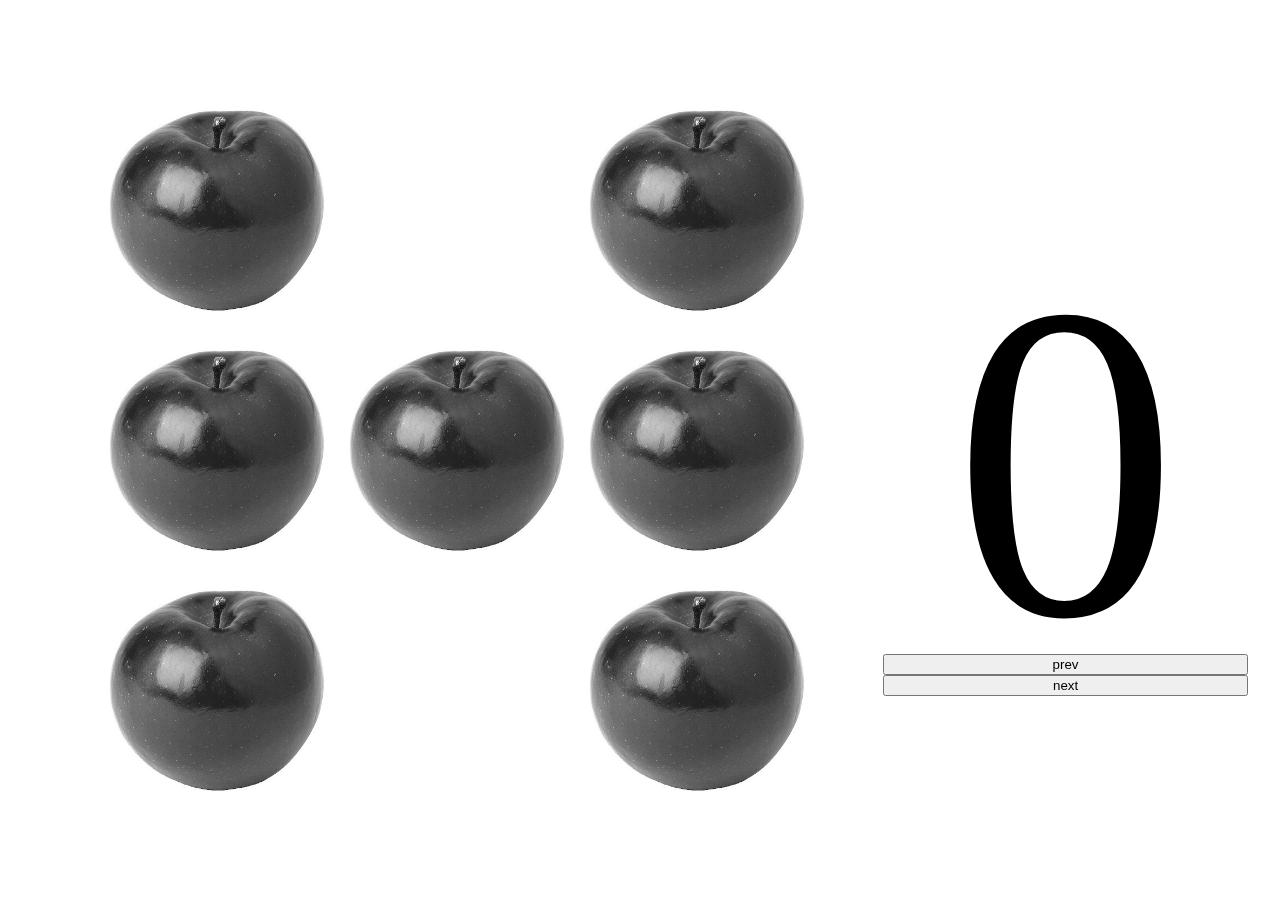
<file: web-edition/index.html>
<!DOCTYPE html>
<html lang="en" dir="ltr">
  <head>
    <meta charset="utf-8">
    <title>Early Counting</title>
    <meta name="theme-color" content="#8900bf">
    <meta name="msapplication-navbutton-color" content="#8900bf">
    <meta name="apple-mobile-web-app-status-bar-style" content="#8900bf">
    <link rel="stylesheet" href="css/styles.css">
    <link rel="stylesheet" href="css/layout.css">
  </head>
  <body>
    <script type="text/javascript" src="scripts/setup.js"></script>
    <div class="main">
      <div class="countables">
        <div class="countables-grid">

        </div>
      </div>
      <div class="control">
        <div class="number">0</div>
        <button class="prev">prev</button>
        <button class="next">next</button>

      </div>

    </div>

  </body>
</html>
</file>
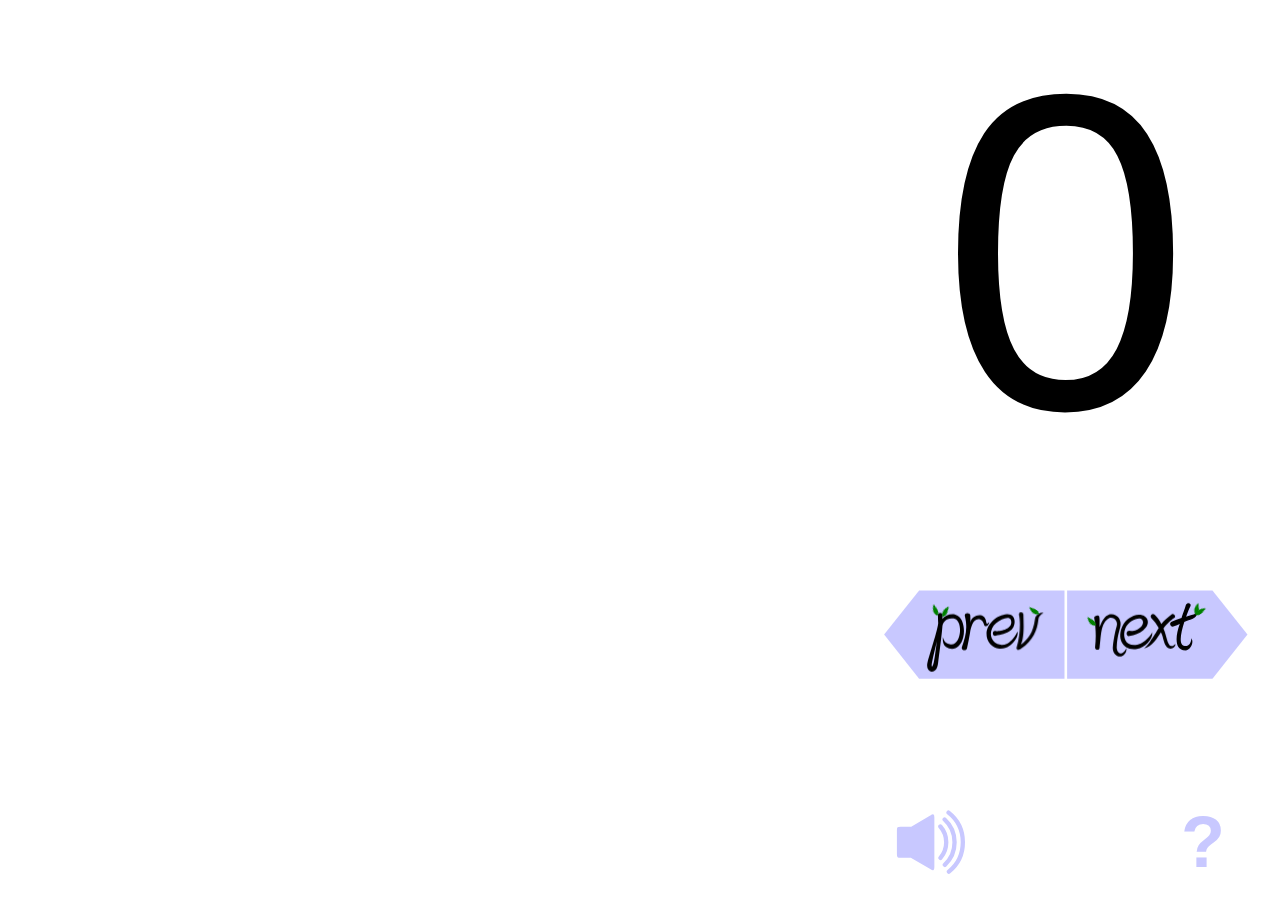
<file: web-edition/counting/index.html>
<!DOCTYPE html>
<html lang="en" dir="ltr">
  <head>
    <meta charset="utf-8">
    <title>Counting Apples</title>
    <meta name="theme-color" content="#FF0000">
    <meta name="viewport" content="width=device-width, initial-scale=1">
    <meta name="msapplication-navbutton-color" content="#FF0000">
    <meta name="apple-mobile-web-app-status-bar-style" content="#FF0000">
    <link rel="icon" type="image/png" href="assets/images/favicon.png">
    <link rel="stylesheet" type="text/css" href="css/styles.css?VER=r001">
    <link rel="stylesheet" type="text/css" href="css/layout.css?VER=r001">
    <link rel="manifest" href="manifest.json">
  </head>
  <body>

    <script type="text/javascript" src="scripts/setup.js"></script>
    <div class="main">
      <div class="countables">
        <div class="countables-grid">
        </div>
      </div>
      <div class="control">
        <div class="number">0</div>
        <div class="buttons">
          <div class="navigation">
            <button aria-label="Previous number" class="navbutton prev"></button>
            <button aria-label="Next number" class="navbutton next"></button>
          </div>
          <div class="option-buttons">
            <button aria-label="Sound on/off" class="option-button soundtoggle"></button>
            <button aria-label="Shuffle numbers" class="option-button shufflenumbers"></button>
            <button aria-label="Options" class="option-button options">?</button>
          </div>
        </div>
      </div>
    </div>
    <div class="loading">
      <svg width="627.45" height="300.1" version="1.1" viewBox="0 0 627.45 300.1" xmlns="http://www.w3.org/2000/svg" xmlns:cc="http://creativecommons.org/ns#" xmlns:dc="http://purl.org/dc/elements/1.1/" xmlns:rdf="http://www.w3.org/1999/02/22-rdf-syntax-ns#" xmlns:xlink="http://www.w3.org/1999/xlink">
       <defs>
        <linearGradient id="linearGradient1096" x1="568.99" x2="577.15" y1="-145.69" y2="-127.47" gradientTransform="matrix(1.3611 0 0 1.3611 -205.09 46.631)" gradientUnits="userSpaceOnUse">
         <stop stop-color="#f00" offset="0"/>
         <stop stop-color="#540000" offset="1"/>
        </linearGradient>
       </defs>
       <metadata>
        <rdf:RDF>
         <cc:Work rdf:about="">
          <dc:format>image/svg+xml</dc:format>
          <dc:type rdf:resource="http://purl.org/dc/dcmitype/StillImage"/>
          <dc:title/>
         </cc:Work>
        </rdf:RDF>
       </metadata>
       <g id="word" transform="translate(-173.29 228.87)">
        <g fill="#fff" shape-rendering="auto">
         <path id="word-L" class="letter" d="m204.64-226.87c-48.062-0.27193-22.708 118.06-4.1833 154.01-6.0894 18.418-10.154 25.488-21.273 38.798-11.12 13.311 4.125 23.835 13.847 10.225 9.7225-13.61 11.125-15.613 16.851-28.41 15.008 25.404 35.143 36.661 62.764 39.202-32.225-7.9984-44.626-42.217-51.985-64.307 20.277-61.469 27.137-149.51-16.021-149.52zm1.4918 24.026c12.495-0.68104 14.216 79.786 3.3247 106.45-16.547-32.76-15.82-105.77-3.3247-106.45z" color="#000000" color-rendering="auto" dominant-baseline="auto" image-rendering="auto" solid-color="#000000" stop-color="#000000" style="font-feature-settings:normal;font-variant-alternates:normal;font-variant-caps:normal;font-variant-east-asian:normal;font-variant-ligatures:normal;font-variant-numeric:normal;font-variant-position:normal;font-variation-settings:normal;inline-size:0;isolation:auto;mix-blend-mode:normal;shape-margin:0;shape-padding:0;text-decoration-color:#000000;text-decoration-line:none;text-decoration-style:solid;text-indent:0;text-orientation:mixed;text-transform:none;white-space:normal"/>
         <path id="word-O" d="m277.9-108.93c-39.974-3.6907-45.182 47.705-33.005 65.853s34.309 22.84 52.342 17.745 35.415-20.268 37.172-43.854c0.85641-11.494-2.5725-26.06-9.5234-36.455-6.951-10.395-30.236-23.968-36.829-14.569-6.6004 14.549 9.2242 13.396 20.349 26.909 26.395 37.823-22.598 71.077-47.676 38.678-9.512-12.873-1.0006-44.252 21.515-45.464 6.5782-0.38136 11.91 1.7598 16.095 6.5418-0.76815-3.6774-7.7225-12.767-20.439-15.384z" color="#000000" color-rendering="auto" dominant-baseline="auto" image-rendering="auto" solid-color="#000000" stop-color="#000000" style="font-feature-settings:normal;font-variant-alternates:normal;font-variant-caps:normal;font-variant-east-asian:normal;font-variant-ligatures:normal;font-variant-numeric:normal;font-variant-position:normal;font-variation-settings:normal;inline-size:0;isolation:auto;mix-blend-mode:normal;shape-margin:0;shape-padding:0;text-decoration-color:#000000;text-decoration-line:none;text-decoration-style:solid;text-indent:0;text-orientation:mixed;text-transform:none;white-space:normal"/>
         <path id="word-A" d="m373.5-114.79c-32.018 4.8873-40.303 30.502-38.822 52.775 1.8036 27.138 33.85 45.488 64.138 31.696 4.9272-2.8832 9.3276-6.5151 13.195-10.59 18.816 21.869 36.428 22.944 49.816 14.295-19.882-4.1356-27.368-10.653-38.915-29.396 1.6205-4.1088 3.8104-11.765 4.3097-16.098 1.6528-14.342 0.79223-26.355-3.8574-35.508-1.1624-2.2881-2.5371-4.7948-6.1699-6.8535-1.5894-0.90069-3.7386-1.2924-5.918-1.2461v-2e-5c-0.31134 7e-3 -0.62254 0.0226-0.9336 0.0469-2.4884 0.1941-4.9195 0.94606-6.5039 2.1445-3.633 2.7481-4.9398 5.5137-6.3633 8.8594-2.016 4.7382-2.9297 10.046-2.791 15.193 0.34342 12.744 4.5838 27.387 8.9258 37.189-30.115 23.273-48.059 4.9857-52.634-11.372-1.8272-17.621 13.624-35.205 27.232-27.206 11.368 9.264 20.527-8.1068 15.288-16.351-3.0593-4.8143-11.611-8.8582-19.997-7.5782zm38.328 21.746c6.426 0.25447 1.4277 26.787 1.4277 26.787s-8.5688-27.069-1.4277-26.787z" color="#000000" color-rendering="auto" dominant-baseline="auto" image-rendering="auto" solid-color="#000000" stop-color="#000000" style="font-feature-settings:normal;font-variant-alternates:normal;font-variant-caps:normal;font-variant-east-asian:normal;font-variant-ligatures:normal;font-variant-numeric:normal;font-variant-position:normal;font-variation-settings:normal;inline-size:0;isolation:auto;mix-blend-mode:normal;shape-margin:0;shape-padding:0;text-decoration-color:#000000;text-decoration-line:none;text-decoration-style:solid;text-indent:0;text-orientation:mixed;text-transform:none;white-space:normal"/>
         <path id="word-D" d="m501.21-104.37c-6.0499-17.58-25.619-18.043-41.252-9.3429-18.493 10.291-31.149 38.687-24.866 61.663 5.7246 20.932 24.273 31.856 41.924 30.098 14.958-1.4901 29.418-16.395 38.461-31.312 15.299 38.988 41.57 19.297 45.41 13.668-27.564 7.1028-33.746-12.505-38.259-37.275 5.5691-36.529 17.315-89.014 6.4224-123.8-1.7361-5.4245-3.3914-10.454-9.7637-13.965-1.5931-0.87771-3.6182-1.4125-5.6895-1.543h4e-5c-2.0713-0.13051-4.189 0.14335-5.9707 0.88281-3.5633 1.4789-5.7488 3.88-7.4688 6.3359-3.44 4.9118-5.5127 10.935-7.4824 19.371l-0.11914 0.50586-0.0645 0.51562c-3.1057 24.613 4.1232 50.04 7.5089 72.962l4.3426 22.145c6.0053 23.416-5.4978 48.178-29.31 51.606-9.5253 0.94891-21.098-3.8514-24.691-16.988-3.0337-11.093 2.4408-25.146 10.652-32.954 6.1729-5.8691 19.74-11.229 22.896-6.2844 8.7842 13.762 19.722 0.69231 17.32-6.2893zm14.574-9.7256c-2.5428-19.088-12.072-75.736-2.8561-75.493 12.006-0.86141 6.3983 56.671 2.8561 75.493z" color="#000000" color-rendering="auto" dominant-baseline="auto" image-rendering="auto" solid-color="#000000" stop-color="#000000" style="font-feature-settings:normal;font-variant-alternates:normal;font-variant-caps:normal;font-variant-east-asian:normal;font-variant-ligatures:normal;font-variant-numeric:normal;font-variant-position:normal;font-variation-settings:normal;inline-size:0;isolation:auto;mix-blend-mode:normal;shape-margin:0;shape-padding:0;text-decoration-color:#000000;text-decoration-line:none;text-decoration-style:solid;text-indent:0;text-orientation:mixed;text-transform:none;white-space:normal"/>
         <path id="word-I" d="m549.3-117.78c-3.361 11.02-5.7966 42.357-1.7941 59.237 4.0025 16.879 16.49 29.975 31.82 29.557 15.33-0.41831 24.168-18.516 24.168-18.516-9.5305 7.8225-26.35 11.411-32.601-0.0047-6.2507-11.416-10.419-32.547-2.1967-61.987 5.4071-16.667-16.035-19.306-19.396-8.2859z" color="#000000" color-rendering="auto" dominant-baseline="auto" image-rendering="auto" solid-color="#000000" stop-color="#000000" style="font-feature-settings:normal;font-variant-alternates:normal;font-variant-caps:normal;font-variant-east-asian:normal;font-variant-ligatures:normal;font-variant-numeric:normal;font-variant-position:normal;font-variation-settings:normal;inline-size:0;isolation:auto;mix-blend-mode:normal;shape-margin:0;shape-padding:0;text-decoration-color:#000000;text-decoration-line:none;text-decoration-style:solid;text-indent:0;text-orientation:mixed;text-transform:none;white-space:normal"/>
         <path id="word-N" d="m647.27-139.32c-10.572-0.12551-26.204 8.5748-33.176 21.116-0.0536-0.2399-2.2822 4.5774-2.4633 3.4224-3.1285-19.95-26.981-7.1834-19.105 5.2095 1.8863 6.0326 5.5349 5.3027 7.0352 15.023-3.013 8.6021-7.1686 17.476-8.562 25.941-1.4186 8.6184-1.9903 16.469-1.168 23.127 0.41116 3.3287 1.0224 6.3886 3.0488 9.6392 2.0265 3.2506 7.5394 7.0437 13.096 6.6646 6.077-0.41455 10.259-4.8224 11.934-8.1044 1.6747-3.282 2.2938-6.4835 2.7324-10.049 0.87726-7.1306 0.60567-15.689-0.15625-24.904-0.54789-6.6265-4.0946-18.915-5.0477-25.592 2.1896-8.4801 12.857-23.814 32.209-23.581 19.351 0.23331 19.735 26.47 18.851 39.648-1.3206 15.379-3.5469 25.736-0.41406 36.053 2.7878 9.1813 9.8808 12.719 16.877 10.937 5.1572-1.3137 8.8876-4.8201 10.279-9.5232-4.4292 2.7006-8.2096 5.6635-12.598 2.1395-6.8083-5.4676 1.6022-42.744 2.133-50.349 0.30266-28.347-12.489-46.537-35.505-46.816zm-40.036 59.527s7.8751 30.79-1.232 30.79c-9.1072 0 1.232-30.79 1.232-30.79z" color="#000000" color-rendering="auto" dominant-baseline="auto" image-rendering="auto" solid-color="#000000" stop-color="#000000" style="font-feature-settings:normal;font-variant-alternates:normal;font-variant-caps:normal;font-variant-east-asian:normal;font-variant-ligatures:normal;font-variant-numeric:normal;font-variant-position:normal;font-variation-settings:normal;inline-size:0;isolation:auto;mix-blend-mode:normal;shape-margin:0;shape-padding:0;text-decoration-color:#000000;text-decoration-line:none;text-decoration-style:solid;text-indent:0;text-orientation:mixed;text-transform:none;white-space:normal"/>
         <path id="word-G" d="m772.75-135.15c-0.6227-0.11377-1.2424-0.18236-1.8541-0.20168-3.8434-0.12138-7.8998 1.9518-10.156 4.317-5.5732 6.8074-6.5106 15.664-6.7679 24.821-0.40796 6.8444 0.2753 19.088 0.26305 27.751-5.0036 8.0617-11.258 10.702-14.896 12.944-28.784 16.936-39.891-4.3422-33.866-26.332 1.7676-9.8797 19.671-30.619 34.164-22.618 12.997 8.3329 23.516-14.376 10.076-20.998-22.76-11.844-57.487 12.032-63.963 40.507-6.4766 28.475 14.434 83.449 69.208 32.077-26.828 15.983-50.716 27.588-59.571 62.308-5.2479 20.577 0.80611 43.509 12.164 58.136 5.6791 7.3135 14.962 13.182 25.218 11.304 10.256-1.8775 18.306-9.818 25.453-22.163l0.18467-0.32286 0.16291-0.33456c13.315-27.529 14.591-65.934 14.769-99.747 30.279-17.343 25.065-33.819 25.065-33.819s-10.41 12.191-24.715 17.14c-6e-4 -3.6212-0.24754-2.6715-0.24954-6.0832 2.7207-5.1442 5.2124-10.404 7.2416-15.651 3.2576-8.4244 5.4667-16.41 5.5721-23.981 0.0527-3.7856-0.28956-7.6758-2.6394-11.719-2.0561-3.5376-6.5074-6.5377-10.866-7.3358zm-2.1289 16.318c7.7572 1.0851-4.1228 26.069-4.1228 26.069s-3.6344-27.154 4.1228-26.069zm-11.914 71.243c-0.86743 25.663-5.5205 98.791-29.539 96.782-17.176-2.0996-23.182-28.711-18.767-47.37 4.4156-18.659 32.999-45.716 48.306-49.413z" color="#000000" color-rendering="auto" dominant-baseline="auto" image-rendering="auto" solid-color="#000000" stop-color="#000000" style="font-feature-settings:normal;font-variant-alternates:normal;font-variant-caps:normal;font-variant-east-asian:normal;font-variant-ligatures:normal;font-variant-numeric:normal;font-variant-position:normal;font-variation-settings:normal;inline-size:0;isolation:auto;mix-blend-mode:normal;shape-margin:0;shape-padding:0;text-decoration-color:#000000;text-decoration-line:none;text-decoration-style:solid;text-indent:0;text-orientation:mixed;text-transform:none;white-space:normal"/>
        </g>
        <g class="word-apple" transform="translate(-6)">
         <path id="word-apple-stem" d="m569.98-153.53c0.45216-3.6963-0.31035-6.6281 1.8927-11.426l3.47 1.0037c-0.99441 1.2204-3.9124 6.3833-3.9105 10.173 9.3e-4 1.8726-0.4016-1.5396-1.4522 0.24932z" fill="#fff"/>
         <g id="word-apple-fruit">
          <path d="m570.95-155.39c-7.3575-6.7104-17.305-2.6642-16.613 8.9215 0.69178 11.586 3.7422 18.449 13.473 17.152 9.209 3.5339 13.131-1.206 16.792-13.373 3.6614-12.167-7.1885-17.172-13.652-12.701z" fill="url(#linearGradient1096)"/>
          <path d="m556.71-146.71c-2.0396-3.9969 2.5022-12.469 10.659-8.791-6.1292 1.6207-8.6249 4.4768-10.659 8.791z" fill="#fff"/>
         </g>
         <path id="word-apple-leaf" d="m585.44-162.2c-2.19 5.0288-10.03 7.9801-14.594 6.4784-0.0412-4.3492 6.524-7.6403 14.594-6.4784z" fill="#008000"/>
        </g>
       </g>
      </svg>
    </div>

    <script type="text/javascript">
    if (storageAvailable('localStorage')) {
      if(localStorage.getItem('applecolourOffset')) {
        document.getElementsByClassName('word-apple')[0].style.filter = `hue-rotate(${localStorage.getItem('applecolourOffset')}deg)`;
      }
    }
    </script>

    <div class="options-background nodisplay">
      <div class="options-window zoom-from-corner">
        <div class="titlebar">
          <div class="titlebar-content">

            <div class="closebox-container"><div class="closebox"></div></div><span>Options</span>

          </div>
        </div>
        <div class="options-window-content">
        <div class="credits">
          <div class="logo">
          <div class="secret-credits-lol">
            <p>
              ❤️Special Thanks❤️<br/>
              Megan, Evelyn, Lachy and Tim <br/>
             </p>
            </div>

          </div>
          <div class="about">
            <p>by Tristan Curry, 2022.
              Github repo <a href="https://github.com/tristancurry/EarlyCounting/">here</a>!<br/>
              This is a web version of the <a href="https://github.com/Cheddles/EarlyCounting">application</a> by Chris Heddles, 2014.</p>
          </div>
        </div>
          <!-- populate with various sliders/checkboxes -->
            <div class="settings-section applecolour">
              <div class="section-title">Colour Adjustment</div>
              <div class="section-control">
                <input class="applecolour-slider" type="range" min="0" max="360" value="0"/>
                <div class="apple">
                  <img src="assets/images/apple.png"/>
                </div>
              </div>
          </div>
          <div class="settings-section countdirection">
            <div class="section-title">Counting Direction</div>
            <div class="section-control">
              <div class="radio-option">
                <div class="option-image">⬆️</div>
                <input type="radio" id="up-only" name="countdir" value="up-only" checked/>
                <label for="up-only">Up Only</label>
              </div>
              <div class="radio-option">
                <div class="option-image">⬆️⬇️</div>
                <input type="radio" id="up-down" name="countdir" value="up-down"/>
                <label for="up-down">Up and Down</label>
              </div>
              </div>
            </div>
            <div class="settings-section countlimit">
              <div class="section-title">Maximum number of apples</div>
              <div class="section-control">
                <button id="limit-less">Less</button><span class="countlimit">9</span><button id="limit-more">More</button>
              </div>

            </div>
            <div class="settings-section soundonoff">
              <div class="section-title">Sound</div>
              <div class="section-control">
                <div class="radio-option">
                  <div class="option-image">⬆️</div>
                  <input type="radio" id="sound-off" name="soundcontrol" value="sound-off"/>
                  <label for="sound-off">Off</label>
                </div>
                <div class="radio-option">
                  <div class="option-image">⬆️⬇️</div>
                  <input type="radio" id="sound-on" name="soundcontrol" value="sound-on" checked/>
                  <label for="sound-on">On</label>
                </div>
              </div>
            </div>
            </div>
            
          </div>
          
          </div>
      </div>
    </div>
    <div class="update dismiss-down">
      <div class="update-content">
        <p>New version available!</p>
          <div class="button-container">
            <button id="updateBtn">INSTALL</button>
            <button onclick="document.getElementsByClassName('update')[0].classList.add('dismiss-down');">DISMISS</button>
          </div>
      </div>
    </div>
  </body>
</html>
</file>
<file: web-edition/css/styles.css>
.cell:active {
  transform: scaleY(0.95) scaleX(1.05);
  transition: transform 0.05s ease-in;
}

.greyed {
  filter: saturate(0);
}
</file>
<file: web-edition/css/layout.css>
* {
  /* border: 1px solid black; */
  /* box-sizing: content-box; */
}

body {
  display: flex;
  justify-content: center;
  align-items: center;
  position: fixed;
  left: 0;
  top: 0;
  width: 100%;
  height: 100%;
  padding: 0;
  margin: 0;
  border: none;
  touch-action: none;
}

.main {
  display: flex;
  position: relative;
  width: 95%;
  height: 95%;
}

.countables {
  display: flex;
  justify-content: center;
  align-items: center;
}

.countables-grid {
  position: relative;
  justify-items: center;
  align-items: center;
  width: 100%;
  height: 100%;
  display: grid;
}

.control {
  position: relative;
  display: flex;
  justify-content: center;
}

.cell {
  display: flex;
  justify-content: center;
  align-items: center;
  width: fit-content;
  height: fit-content;
  max-width: 90%;
  border-radius: 40%;
  overflow: hidden;
  transition: transform 0.1s ease-out;
}

.spacer {
  background-color: deepPink;
  width: 100%;
  height: 100%;
}

.apple {
  display: flex;
  justify-content: center;
  align-items: center;
  width: 100%;
  height: 100%;
}



.apple img {
  display: block;
  width: auto;
  height: auto;
  filter: hue-rotate(0deg);
  pointer-events: none;
  user-select: none;
  user-drag: none;
}

.number {
  align-self: center;
  user-select: none;
}

.number-long {
  font-size: 40vh;
}

.hide {
  opacity: 0;
}

.nodisplay {
  display: none;
}



@media (orientation: landscape) {
  .main {
    flex-direction: row;
  }

  .countables {
    width: 70%;
  }

  .apple img {
    max-width: 100%;
    max-height: 100%;
  }

  .control {
    width: 30%;
  }

  .countables-grid {
    height: 80vh;
    width: 80vh;
  }

  .control {
    flex-direction: column;
  }

  .number {
    height: 50vh;
    font-size: 50vh;
  }
}



@media (orientation: landscape) and (min-aspect-ratio: 2/1) {
  .countables-grid {
    height: 95vh;
    width: 120vh;
    max-height: 100%;
  }

  .cell {
    max-width: 80%;
  }
}

@media (orientation: portrait) {
  .main {
    flex-direction: column;
  }

  .countables {
    height: 70%;
    order: 2;
  }

  .control {
    flex-direction: row;
    justify-content: center;
    height: 30%;
    /* min-height: 10rem; */
    order: 1;
  }

  .countables-grid {
    max-width: 75vw;
  }

  .apple img {
    max-width: 100%;
    max-height: 100%;
  }

  .number {
    order: 2;
    font-size: 40vw;
  }

  .number-long {
    font-size: 40vw;
  }

  .prev {
    order: 1;
  }

  .next {
    order: 3;
  }
}

@media (orientation: portrait) and (max-aspect-ratio: 1/2) {

  .countables-grid {
    max-width: 65vw;
  }

}
</file>
<file: web-edition/counting/css/styles.css>
:root {
  --buttonBg: rgba(200, 200, 255, 1);
  --buttonBgAlt: rgba(255, 200, 200, 1);
  --buttonBgDark: rgba(155, 200, 255, 1);
}



@media (hover: hover) {
  .cell:active {
    transform: scaleY(0.95) scaleX(1.05);
    transition: transform 0.1s ease-in;
  }

  .navigation button:hover .sign, .option-buttons button:hover path {
    fill: var(--buttonBgDark);
  }

  .navigation button:active .sign, .option-buttons button:active path {
    fill: var(--buttonBgAlt);

  }

  .option-buttons button:hover .soundwaves, .option-buttons button:hover .speakercone {
    stroke: var(--buttonBgDark);
  }

  .option-buttons button:active .soundwaves, .option-buttons button:active .speakercone {
    stroke: var(--buttonBgAlt);
  }

  .option-buttons button:hover {
      color: var(--buttonBgDark);
  }

  .option-buttons button:active {
      color: var(--buttonBgAlt);
  }

  .closebox-container div:hover {
    border-width: 2px;
    border-color: grey;
  }

  .closebox-container div:active {
    background-color: black;
    border-width: unset;
  }

  .options-window-content button:hover {
    background-color: grey;
    color: white;
  }

  .options-window-content button:active {
    background-color: black;
    color: white;
  }


}


.activated {
  transform: scaleY(0.95) scaleX(1.05);
  transition: transform 0.1s ease-in;
}

.greyed {
  filter: saturate(0) brightness(1.75) opacity(0.9);
}

button {
      display: flex;
      justify-content: center;
      align-items: center;
      border: none;
      user-select: none;
      /* padding: 1rem; */
      margin: 0;
      text-decoration: none;
      background: none;
      font-family: sans-serif;
      font-size: 1rem;
      text-align: center;
      -webkit-appearance: none;
      -moz-appearance: none;
  }



  button:active {

  }


  .sign {
    pointer-events: none;
    stroke: none;
    fill: rgba(200, 200, 255, 1);
  }

  .nav-activated {
    fill: rgb(155, 100, 100);
  }

  .speakercone {
    fill: var(--buttonBg);
    stroke: var(--buttonBg);
    stroke-width: 10px;
  }

  .soundwaves {
    stroke-width:  15px;
    stroke: var(--buttonBg);
  }

  .nope {
    fill: var(--buttonBg);
    stroke-width: 20px;
  }

  .options {
    font-size: 8vh;
    line-height: 8vh;
    font-weight: bold;
    color: var(--buttonBg);
  }

  .options-window-content button:disabled {
    border-color: grey;
    pointer-events: none;
  }
</file>
<file: web-edition/counting/css/layout.css>
* {
  /* border: 1px solid black; */
  /* box-sizing: content-box; */
}

@font-face {
	font-family: oldMac;
	src: url(ChicagoFLF.ttf);
}

:root {
  font-family: sans-serif;
  font-size: 3vw;
}


body {
  display: flex;
  justify-content: center;
  align-items: center;
  position: fixed;
  left: 0;
  top: 0;
  width: 100%;
  height: 100%;
  padding: 0;
  margin: 0;
  border: none;
  /* touch-action: none; */
}

.main {
  display: flex;
  position: relative;
  width: 95%;
  height: 95%;
}

.loading {
  display: flex;
  justify-content: center;
  align-items: center;
  position: fixed;
  height: 100%;
  width: 100%;
  top: 0;
  left: 0;
  background-color: rgba(0,0,0);
  box-shadow: 0 0 30px inset white;
  transition: opacity 0.5s ease-in;
  z-index: 3;
}


.word-apple {
  animation: pulse 0.5s infinite ease-in-out;
  animation-direction: alternate-reverse;
}

.countables {
  display: flex;
  justify-content: center;
  align-items: center;
}

.countables-grid {
  position: relative;
  justify-items: center;
  align-items: center;
  width: 100%;
  height: 100%;
  display: grid;
}

.control {
  position: relative;
  display: flex;
  justify-content: center;
}

.buttons {
  position: relative;
  display: flex;
  flex-direction: column;
  width: 100%;
  height: 100%;
  justify-content: center;
  align-items: center;
  overflow: hidden;
}

.navigation {
  display: flex;
  position: relative;
  width: 100%;
  justify-content: center;
  align-items: center;
  overflow: hidden;
}

.option-buttons {
  display: flex;
	justify-content: space-between;
  width: 100%;
  overflow: hidden;
}

.navigation button {
  overflow: hidden;
  padding: 0;
}

.option-button {
}

.option-button svg {
  height: 100%;
  width: 100%;
}

.navigation svg {
  height: 100%;
  width: 100%;
}

.cell {
  display: flex;
  justify-content: center;
  align-items: center;
  width: fit-content;
  height: fit-content;
  max-width: 90%;
  border-radius: 40%;
  overflow: hidden;
  transition: transform 0.1s ease-out;
}

.spacer {
  background-color: none;
  width: 100%;
  height: 100%;
  pointer-events: none;
}

.apple {
  display: flex;
  justify-content: center;
  align-items: center;
  width: 100%;
  height: 100%;
  border: none;
  background: none;
  will-change: transform;
}



.apple img {
  display: block;
  width: auto;
  height: auto;
  filter: hue-rotate(0deg);
  pointer-events: none;
  user-select: none;
  user-drag: none;
}

.number {
  align-self: center;
  user-select: none;
}

.word-apple-leaf {
  transform-box: fill-box;
  transform-origin: right center;
  will-change: transform;
  --rotation: 0deg;
}

.leaf-P1 {
  transform-box: fill-box;
  transform-origin: right center;
  transform: rotateZ(70deg);
}

.leaf-P2 {
  transform: rotateZ(120deg);
}

.leaf-V {
  transform: rotateZ(35deg);
}


.leaf-N {
  transform: rotateZ(45deg);
}

.leaf-T1 {
  transform: rotateZ(100deg);
}

.leaf-T2 {
  transform: rotateZ(145deg);
}

.update {
  display:flex;
  justify-content: center;
  position:fixed;
  bottom: 0;
  width:30rem;
  height:6rem;
  border-top-left-radius: 1rem;
  border-top-right-radius: 1rem;
  background-color: rgb(0,0,0);
  background-color: rgba(0,0,0,0.9);
  overflow:hidden;
  will-change: transform;
  transition: transform 0.5s ease-out;
  z-index:4;
}

.update-content {
  margin: 0rem;
  color: white;
  font-size: 1.15rem;
  max-width: 20rem;
  text-align: center;
}

.update-content .button-container {
  display: flex;
  justify-content: space-between;
  width: 20rem;
}

.update-content button {
  border:1px solid #3498DB;
  font-size: 1.15rem;
  font-weight: bold;
  font-family: sans-serif;
  color: #3498DB;
  background: none;
  padding: 0px 15px 0px 15px;
  user-select: none;
  transition: border-color 0.1s ease-in, color 0.1s ease-in;
}

.update-content button:hover {
  border-color: #f3f3f3;
  color: #f3f3f3;
  transform: translateY(0.1vh);
}

.options-background {
  position: fixed;
  display: flex;
  justify-content: center;
  align-items: center;
  height: 100%;
  width: 100%;
}

.options-window {
  position: fixed;
  height: calc(100% - 10vh);
  width: calc(100% - 10vh);
  background: white;
  border: 1px solid black;
  transition: transform 0.1s ease-in;
  box-shadow: 2px 2px 3px rgba(0,0,0,0.7);
	font-size: 9pt;
	font-family: 'Helvetica';
	word-wrap: break-word;
	text-align:justify;
}

.options-window-content button {
	font-size: 14pt;
	font-family: oldMac;
	border: 1px solid black;
	width: 70pt;
	border-radius: 5pt;
}

span.countlimit {
	font-size: 14pt;
	font-family: oldMac;
}

.titlebar {
  display: flex;
  justify-content: center;
  align-items: center;
  position: relative;
  font-size: 14pt;
  height: 1.5em;
  background-color: white;
  border-bottom: 1px solid black;
  box-shadow: 0px 1px 2px rgba(0,0,0,0.7);
}

.titlebar-content {
  display: flex;
  justify-content: center;
  align-items: center;
  width: calc(100% - 1vw);
  height: 1em;
  font-size: 1em;
  line-height: 1em;
  background-image: linear-gradient(0deg, #ffffff 16.67%, #000000 16.67%, #000000 33.33%, #fff 33.33%, #fff 50%, #ffffff 50%, #ffffff 66.67%, #000000 66.67%, #000000 83.33%, #fff 83.33%, #fff 100%);
  background-size: 100% 50%;
  font-family: oldMac;

}

.titlebar span, .titlebar .closebox-container {
  background-color: white;
  padding-left: 0.5em;
  padding-right: 0.5em;
  display: inline-block;
}

.titlebar .closebox-container {
  display: flex;
  justify-content: center;
  align-items: center;
  position: absolute;
  left: 2%;
  height: 1em;
  width: 1em;
  /* border: 2px solid white; */
  background-color: white;

}

.titlebar .closebox {
  height: 1em;
  width: 1em;
  border: 1px solid black;
  background-color: white;
  box-sizing: border-box;
}


.logo {
  position: relative;
  overflow: hidden;
}

.logo-shadow {
  filter: grayscale(100%);
}

.logo svg {
  position: absolute;
  top: 0px;
  left: 0px;
  order: 1;
	width: 100%;
	height: 100%;
  transition: transform 0.5s ease-in-out;

}

.secret-credits-lol {
  position: absolute;
  top: 100%;
  left: 0;
  width: 100%;
  height: 100%;
  transition: transform 0.5s ease-in-out;
  text-align: center;
}

.secret-credits-lol p {
  display: block;
}

.slide-up {
  transform: translateY(-100%);
}

.hide {
  opacity: 0;
}

.nodisplay {
  display: none;
}

.blurry {
  filter: blur(3px);
}

.zoom-from-corner {
  transform: scale(0);
  transition: transform 0.1s ease-in;
}

.dismiss-down {
  transform: translateY(100%);
  transition: transform 0.5s ease-in;
}

.dismiss-zoomout {
  transform: scale(8);
  opacity: 0;
}

@keyframes pulse {
  from {opacity: 0;}
  to {opacity: 1;}
}

.wiggle {
  animation: wiggle-anim;
  animation-duration: 0.5s;
  animation-iteration-count: infinite;
  animation-direction: normal;
}

@keyframes wiggle-anim {
  0% {transform: rotateZ(0deg);}
  25%{transform: rotateZ(10deg);}
  75% {transform: rotateZ(-10deg);}
  100% {transform: rotateZ(0deg);}
}


@media (orientation: landscape) {
  .main {
    flex-direction: row;
  }

  .countables {
    width: 70%;
  }

  .apple img {
    max-width: 100%;
    max-height: 100%;
  }

  .control {
    width: 30%;
  }

  .countables-grid {
    height: 80vh;
    width: 80vh;
  }

  .control {
    flex-direction: column;
  }

  .navigation {
    height: 80%;
  }

  .option-buttons {
    height: 20%;
  }

  .option-button {
    height: 10vh;
    width: 10vh;
  }

  .number {
    height: 50vh;
    font-size: 50vh;
    line-height: 51vh;
  }

  .number-long {
    font-size: 30vh;
  }

  .loading svg {
    max-width: 30vw;
  }

  .options-window {
		flex-direction: row;
    height: calc(100% - 15vh);
    width: calc(100% - 15vh);
		transform-origin: bottom right;
  }

	.options-window .credits {
		display: flex;
		flex-direction: row;
		justify-content: space-around;
		align-items: center;
		position: relative;
		width: 100%;
		height: 30%;
		border: 1px solid grey;
		padding-bottom: 5px;
		box-sizing: border-box;
    overflow: hidden;
	}

	.options-window .logo {
		padding: 1vh;
		height: 90%;
    width: 50%;
	}



	.options-window .about {
		width: 50%;
	}

	.options-window-content {
		height: calc(100% - 1.5*14pt);
		position: relative;
		display: flex;
		flex-direction: row;
		flex-wrap: wrap;
		align-content: flex-start;
	}



	.options-window .applecolour .apple {
		height: 50%;
		width: fit-content;
	}



	.options-window .section-control {
		display: flex;
		justify-content: space-around;
		align-items: center;
		position: relative;
		width: 100%;
		height: calc(100% - 1.5em);
	}

	.options-window .applecolour-slider {
		height: 100%;
		width: 70%;
	}

	.settings-section {
		position: relative;
		display: flex;
		flex-direction: column;
		justify-content: space-between;
		align-items: center;
		height: 35%;
		width: 50%;
		border: 1px solid grey;
		box-sizing: border-box;
	}

	.section-title {
		height: 1em;
	}

	.radio-option {
		display: flex;
		flex-direction: row;
		align-items: center;
		justify-content: center;
		height: 100%;
		text-align: center;
	}

	.option-image {
		display: none;
	}

	.zoom-from-corner {
		 transform-origin: bottom right;
	}
}



@media (orientation: landscape) and (min-aspect-ratio: 2/1) {
  .countables-grid {
    height: 95%;
    width: 100vh;
    /* max-height: 100%; */
  }

  .cell {
    max-width: 80%;
  }

  .number-long {
    font-size: 40vh;
  }

}

@media (orientation: portrait) {
  .main {
    flex-direction: column;
    height: 100%;
  }

  .countables {
    height: 60%;
    order: 2;
  }

  .control {
    flex-direction: column;
    justify-content: center;
    height: 40%;
    /* min-height: 10rem; */
    order: 1;
  }

  .countables-grid {
    max-width: 90vw;
  }

  .apple img {
    width: 100%;
    height: 100%;
  }

  .number {
    order: 2;
    font-size: 25vh;
    line-height: 25vh;
    height: 70%;
  }

  .number-long {
    font-size: 25vh;
    line-height: 25vh;
  }

  .buttons {
    height: 100%;
  }

  .navigation {
    order: 2;
    height: 60%;
  }

  .option-buttons {
    order: 1;
    height: 8vh;
  }

  .option-button {
    height: 8vh;
    width: 8vh;
  }


  .navigation button {
    height: 8vh;
  }


  .prev {
    order: 1;
  }

  .next {
    order: 2;
  }

  .loading svg {
    max-width: 60vw;
  }

	.options-window {
    height: calc(90vh - 10vw);
    width: calc(100% - 10vw);
		transform-origin: top right;
  }

	.options-window .credits {
		display: flex;
		flex-direction: column;
		justify-content: space-between;
		align-items: center;
		width: 100%;
		height: 40%;
		border: 1px solid grey;
		padding-bottom: 5px;
	}

	.options-window .logo {
		width: 70%;
    height: 100%;
		max-width: 28vh;
		padding-top: 1vh;
	}

	.options-window-content {
		height: calc(100% - 1.5*14pt);
		position: relative;
		display: flex;
		flex-direction: column;
		/* justify-content: center; */
		align-items: center;
	}

	.options-window .settings {
		height: 60%;
	}

	.options-window .about {
		width: 90%;
	}


	.options-window .applecolour .apple {
		width: 15%;
    height: auto;
	}



	.options-window .section-control {
		display: flex;
		justify-content: space-around;
		align-items: center;
		position: relative;
		width: 100%;
		height: calc(100% - 1.5em);
	}

	.options-window .applecolour-slider {
		height: 100%;
		width: 70%;
	}

	.settings-section {
		position: relative;
		display: flex;
		flex-direction: column;
		justify-content: center;
		width: 100%;
		align-items: center;
		height: 15%;
		border: 1px solid grey;
		box-sizing: border-box;
	}

	.section-title {
		height: 1em;
	}

	.radio-option {
		display: flex;
		flex-direction: column;
		align-items: center;
		justify-content: space-around;
		height: 100%;
	}


	.option-image {
		display: none;
		font-size: 3.4vh;
	}

	.zoom-from-corner {
		 transform-origin: top right;
	}
}

@media (orientation: portrait) and (max-aspect-ratio: 1/2) {

}
</file>
